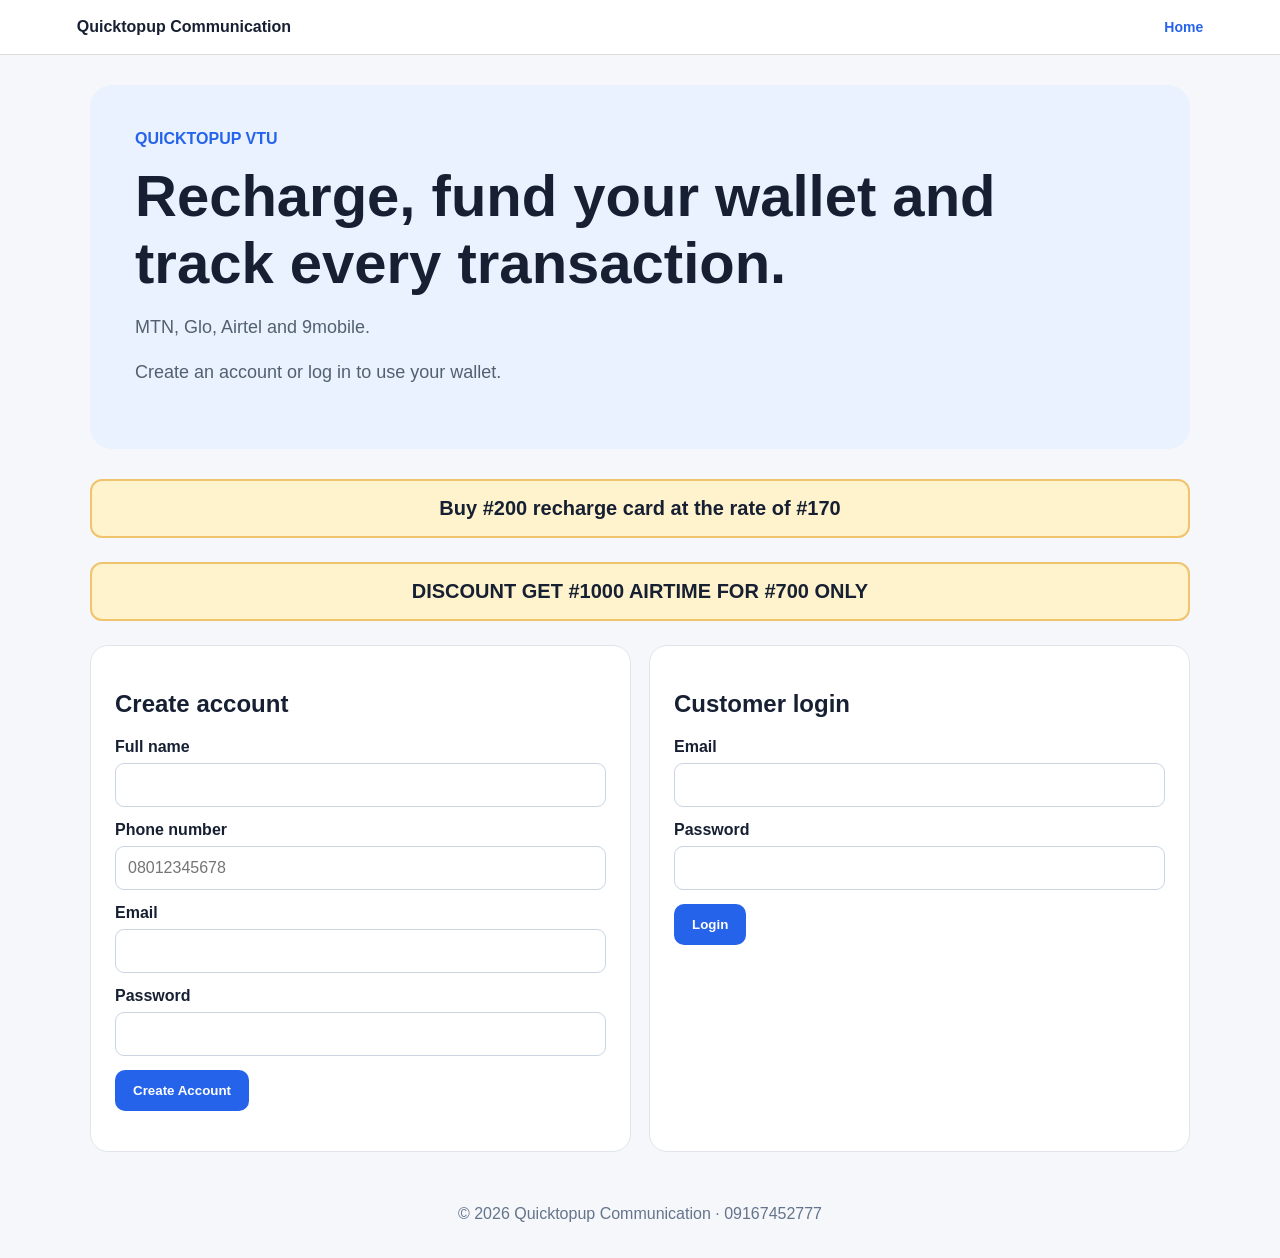
<file: index.html>
<!doctype html>
<html lang="en">
<head>
<meta charset="utf-8"><meta name="viewport" content="width=device-width,initial-scale=1">
<title>Quicktopup Communication</title><link rel="stylesheet" href="style.css">
</head>
<body>
<header>
  <b>Quicktopup Communication</b>
  <nav>
    <a href="index.html">Home</a>
    <button id="logoutBtn" class="linkbtn hidden" onclick="logout()">Logout</button>
  </nav>
</header>
<main>
  <section class="hero">
    <span>QUICKTOPUP VTU</span>
    <h1>Recharge, fund your wallet and track every transaction.</h1>
    <p>MTN, Glo, Airtel and 9mobile.</p>
    <div id="welcome" class="hero-actions"></div>
  </section>

  <div class="registration-promo">Buy #200 recharge card at the rate of #170</div>
  <div class="registration-promo airtime-promo">DISCOUNT GET #1000 AIRTIME FOR #700 ONLY</div>

  <section id="authPanel" class="auth-grid">
    <div class="panel">
      <h2>Create account</h2>
      <form onsubmit="register(event)">
        <label>Full name<input id="regName" required maxlength="80"></label>
        <label>Phone number<input id="regPhone" required type="tel" placeholder="08012345678"></label>
        <label>Email<input id="regEmail" required type="email"></label>
        <label>Password<input id="regPassword" required type="password" minlength="6"></label>
        <button>Create Account</button>
      </form>
      <p id="regMsg" class="msg"></p>
    </div>
    <div class="panel">
      <h2>Customer login</h2>
      <form onsubmit="login(event)">
        <label>Email<input id="loginEmail" required type="email"></label>
        <label>Password<input id="loginPassword" required type="password"></label>
        <button>Login</button>
      </form>
      <p id="loginMsg" class="msg"></p>
    </div>
  </section>

  <section id="appPanel" class="hidden">
    <div class="dashboard-grid">
      <div class="stat"><span>Wallet Balance</span><strong id="balance">₦0</strong></div>
      <div class="stat"><span>Total Transactions</span><strong id="txCount">0</strong></div>
      <div class="stat"><span>Account</span><strong id="customerName">—</strong></div>
    </div>

    <section class="cards">
      <div><h2>Buy Airtime</h2><p>Recharge any supported network from your wallet.</p><button onclick="showOrder('Airtime')">Buy Airtime</button></div>
      <div><h2>Buy Data</h2><p>Choose your network and data amount.</p><button onclick="showOrder('Data')">Buy Data</button></div>
      <div><h2>Fund Wallet</h2><p>Minimum deposit: <strong id="min">₦1,000</strong></p><button onclick="deposit()">Fund Wallet</button></div>
    </section>

    <section id="order" class="panel hidden">
      <h2 id="title"></h2>
      <form onsubmit="submitOrder(event)">
        <label>Network<select id="network"><option>MTN</option><option>Glo</option><option>Airtel</option><option>9mobile</option></select></label>
        <label>Phone number<input id="orderPhone" required type="tel" placeholder="08012345678"></label>
        <label>Amount (₦)<input id="amount" required type="number" min="1" step="1" placeholder="1000"></label>
        <button>Place Order</button>
      </form>
      <p id="orderMsg" class="msg"></p>
    </section>

    <section id="dep" class="panel hidden">
      <h2>Fund Wallet</h2>
      <p>Transfer to the business account below, then submit your deposit reference.</p>
      <div class="bankbox">
        <p><b>Bank:</b> <span id="bankName"></span></p>
        <p><b>Account Name:</b> <span id="accountName"></span></p>
        <p><b>Account Number:</b> <span id="accountNumber"></span></p>
        <p><b>Minimum Deposit:</b> <span id="minimumDeposit"></span></p>
      </div>
      <form onsubmit="submitDeposit(event)">
        <label>Amount (₦)<input id="depositAmount" required type="number" min="1" step="1"></label>
        <label>Transfer Reference<input id="depositRef" required maxlength="100"></label>
        <button>Submit Deposit Request</button>
      </form>
      <p id="depMsg" class="msg"></p>
    </section>

    <section class="panel">
      <div class="section-head"><h2>Transaction History</h2><button class="secondary" onclick="renderTransactions()">Refresh</button></div>
      <div class="table-wrap">
        <table><thead><tr><th>Date</th><th>Type</th><th>Description</th><th>Amount</th><th>Status</th></tr></thead>
        <tbody id="transactions"></tbody></table>
      </div>
    </section>
  </section>
</main>
<footer>© 2026 Quicktopup Communication · 09167452777</footer>
<script src="app.js"></script>
</body></html>
</file>
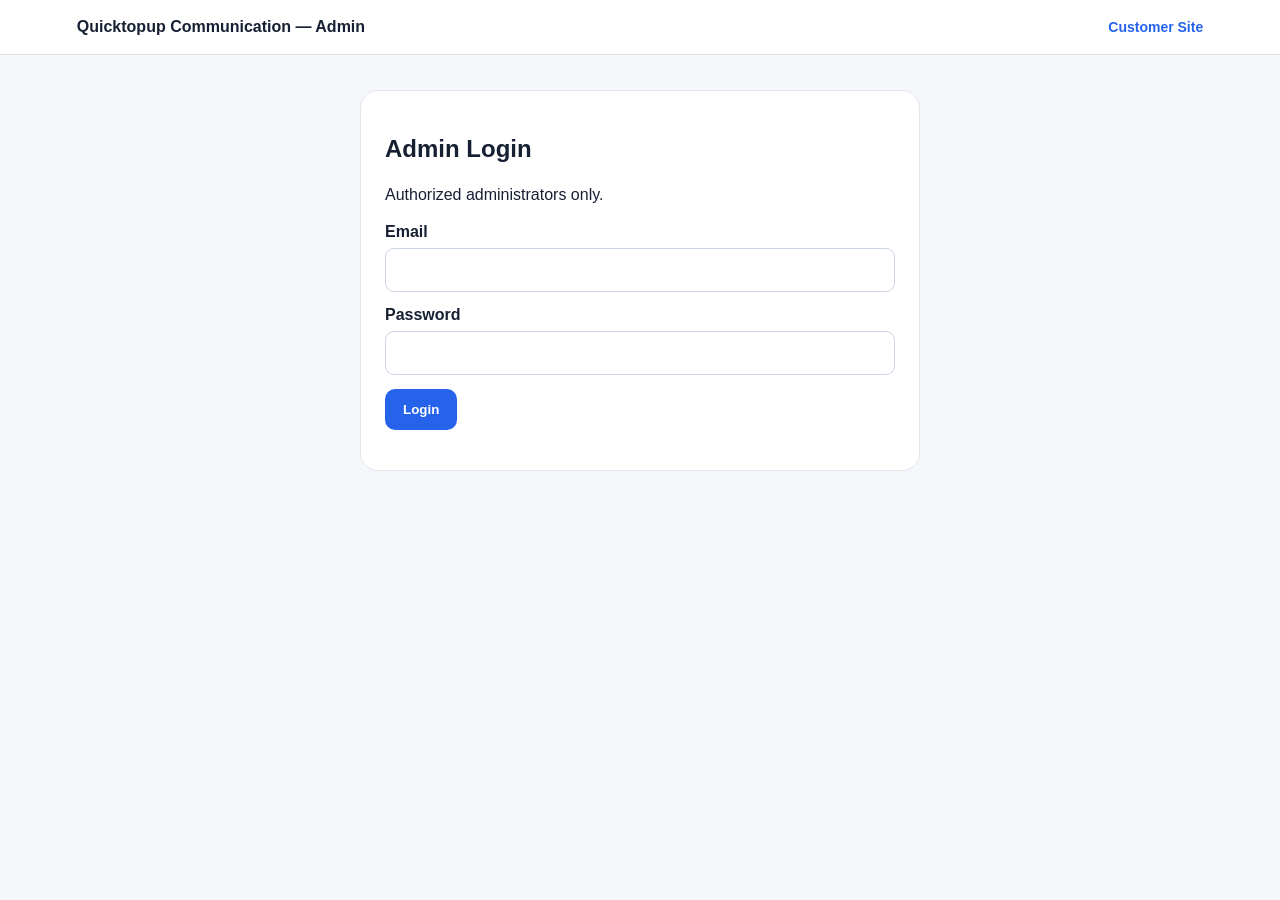
<file: admin.html>
<!doctype html>
<html lang="en">
<head><meta charset="utf-8"><meta name="viewport" content="width=device-width,initial-scale=1">
<title>Quicktopup Admin</title><link rel="stylesheet" href="style.css"></head>
<body>
<header><b>Quicktopup Communication — Admin</b><nav><a href="index.html">Customer Site</a></nav></header>
<main>
<section id="adminLogin" class="panel narrow">
<h2>Admin Login</h2><p>Authorized administrators only.</p>
<form onsubmit="adminLogin(event)"><label>Email<input id="adminEmail" type="email" required></label><label>Password<input id="adminPassword" type="password" required></label><button>Login</button></form>
<p id="adminLoginMsg" class="msg"></p>
</section>

<section id="adminApp" class="hidden">
<section class="hero"><span>ADMIN DASHBOARD</span><h1>Manage customers, wallets and transactions.</h1><p>Review deposit requests and control customer pricing.</p></section>

<section class="dashboard-grid">
<div class="stat"><span>Customers</span><strong id="statCustomers">0</strong></div>
<div class="stat"><span>Pending Deposits</span><strong id="statPending">0</strong></div>
<div class="stat"><span>Transactions</span><strong id="statTx">0</strong></div>
</section>

<section class="panel"><h2>Deposit Settings</h2>
<label>Bank Name<input id="bank" value="Sterling Bank"></label>
<label>Account Name<input id="acct" value="MFY/DATA 247 COMMUNICATION LTD-wad"></label>
<label>Account Number<input id="num" value="8387778364"></label>
<label>Minimum Deposit (₦)<input id="minimum" type="number" value="1000"></label>
<button onclick="saveSettings()">Save Settings</button><p id="saved" class="msg"></p>
</section>

<section class="panel"><h2>Customer Selling Prices</h2><div id="products"></div></section>

<section class="panel"><div class="section-head"><h2>Customers</h2><button class="secondary" onclick="renderAdmin()">Refresh</button></div>
<div class="table-wrap"><table><thead><tr><th>Name</th><th>Phone</th><th>Email</th><th>Wallet</th><th>Status</th></tr></thead><tbody id="customers"></tbody></table></div>
</section>

<section class="panel"><div class="section-head"><h2>Deposit Requests</h2><button class="secondary" onclick="renderAdmin()">Refresh</button></div>
<div class="table-wrap"><table><thead><tr><th>Date</th><th>Customer</th><th>Amount</th><th>Reference</th><th>Status</th><th>Action</th></tr></thead><tbody id="deposits"></tbody></table></div>
</section>

<section class="panel"><div class="section-head"><h2>All Transactions</h2></div>
<div class="table-wrap"><table><thead><tr><th>Date</th><th>Customer</th><th>Type</th><th>Description</th><th>Amount</th><th>Status</th></tr></thead><tbody id="allTx"></tbody></table></div>
</section>

<button class="danger" onclick="adminLogout()">Admin Logout</button>
</section>
</main>
<script src="admin.js"></script>
</body></html>
</file>
<file: style.css>
*{box-sizing:border-box}body{margin:0;font-family:Arial,sans-serif;background:#f5f7fb;color:#172033}header{padding:18px 6%;background:#fff;border-bottom:1px solid #ddd;display:flex;justify-content:space-between;align-items:center;gap:18px;position:sticky;top:0;z-index:10}nav{display:flex;gap:16px;align-items:center;flex-wrap:wrap}header a,.linkbtn{color:#2563eb;text-decoration:none;font-weight:bold;background:none;border:0;cursor:pointer;font-size:14px}main{width:min(1100px,92%);margin:auto}.hero{margin:30px 0;padding:45px;border-radius:22px;background:#eaf2ff}.hero span{font-weight:bold;color:#2563eb}.hero h1{font-size:clamp(34px,6vw,58px);margin:14px 0}.hero p{font-size:18px;color:#526070}.hero-actions{margin-top:15px}.cards,.auth-grid,.dashboard-grid{display:grid;gap:18px}.cards{grid-template-columns:repeat(3,1fr)}.auth-grid{grid-template-columns:repeat(2,1fr)}.dashboard-grid{grid-template-columns:repeat(3,1fr);margin:18px 0}.cards>div,.panel,.stat{background:#fff;padding:24px;border:1px solid #e1e5eb;border-radius:18px;margin:18px 0}.stat{margin:0}.stat span{display:block;color:#64748b;font-size:14px}.stat strong{display:block;font-size:25px;margin-top:8px}.cards button,button{background:#2563eb;color:#fff;border:0;border-radius:10px;padding:13px 18px;font-weight:bold;cursor:pointer}.secondary{background:#eef2ff;color:#1d4ed8}.danger{background:#dc2626!important}.small{padding:8px 10px;font-size:12px}label{display:grid;gap:7px;font-weight:bold;margin:14px 0}input,select{padding:12px;border:1px solid #cbd5e1;border-radius:9px;font-size:16px;width:100%}p{line-height:1.5}.hidden{display:none}.warning{border-left:5px solid #f59e0b;background:#fffbeb}.narrow{max-width:560px;margin:35px auto}.bankbox{padding:14px 18px;background:#f8fafc;border-radius:12px}.section-head{display:flex;justify-content:space-between;align-items:center;gap:10px}.table-wrap{overflow:auto}table{width:100%;border-collapse:collapse;min-width:650px}th,td{text-align:left;padding:12px;border-bottom:1px solid #e5e7eb;font-size:14px}th{background:#f8fafc}.badge{display:inline-block;padding:5px 9px;border-radius:999px;background:#e5e7eb;font-size:12px;text-transform:capitalize}.badge.completed,.badge.active{background:#dcfce7;color:#166534}.badge.pending,.badge.processing{background:#fef3c7;color:#92400e}.badge.rejected{background:#fee2e2;color:#991b1b}.msg{color:#475569}.price-row{padding:10px 0;border-top:1px solid #eee;display:grid;grid-template-columns:1fr 220px;gap:18px;align-items:center}.price-row label{margin:0}footer{text-align:center;padding:35px;color:#64748b}@media(max-width:750px){.cards,.auth-grid,.dashboard-grid{grid-template-columns:1fr}.hero{padding:32px 25px}.price-row{grid-template-columns:1fr}header{align-items:flex-start;flex-direction:column}}

.promo-notice {
  margin: 0 0 16px;
  padding: 12px 14px;
  border-radius: 10px;
  background: #fff3cd;
  border: 1px solid #f0c36d;
  font-weight: 700;
  text-align: center;
}

.registration-promo {
  margin: 24px 0 6px;
  padding: 16px 20px;
  border-radius: 12px;
  background: #fff3cd;
  border: 2px solid #f0c36d;
  font-size: 20px;
  font-weight: 800;
  text-align: center;
}
</file>
